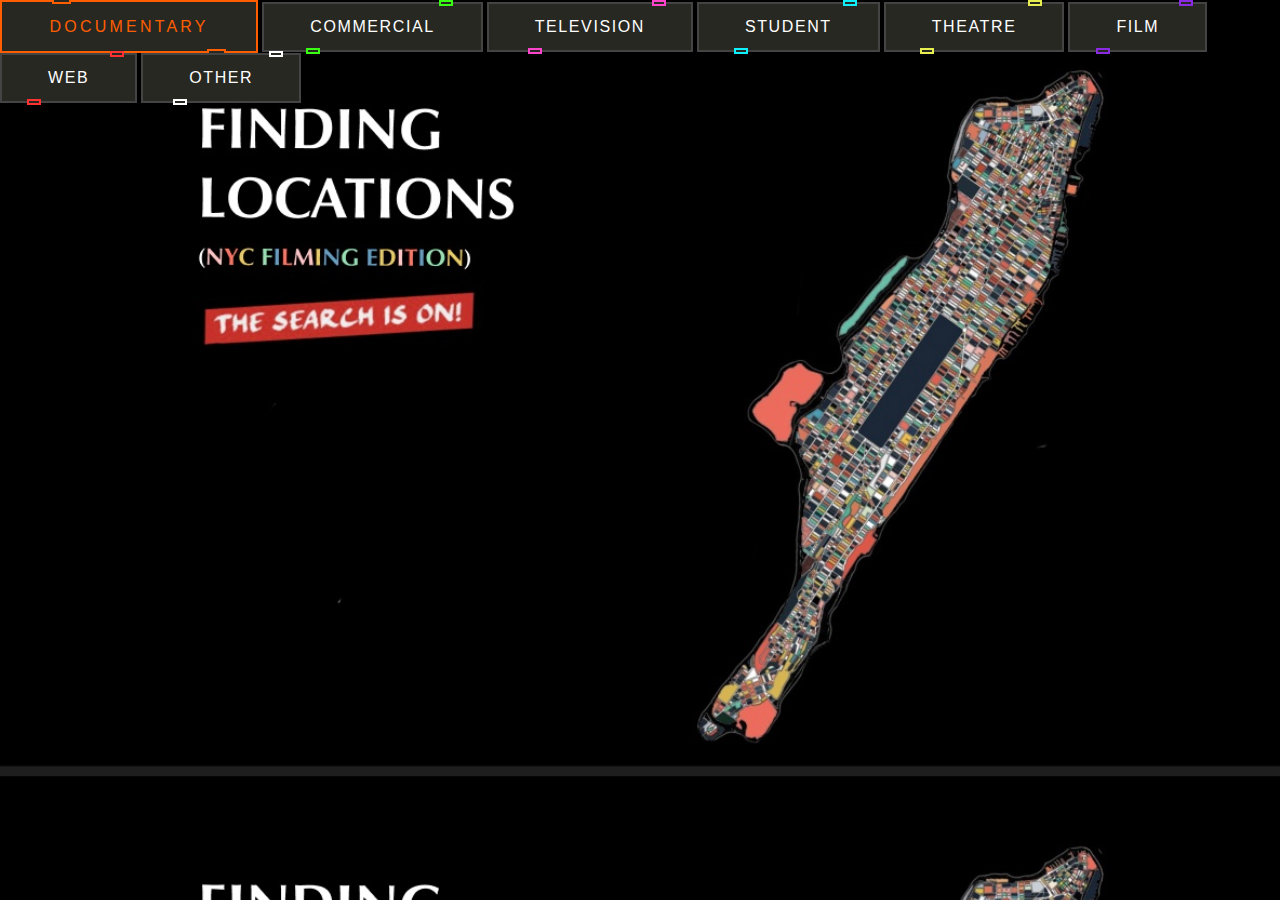
<file: index.html>
<!DOCTYPE html>

<html>
    <head>
        <meta charset="utf-8">
        <meta http-equiv="X-UA-Compatible" content="IE=edge">
        <title>nyc data</title>
        <meta name="description" content="">
        <meta name="viewport" content="width=device-width, initial-scale=1">
        <link rel="stylesheet" href="style.css">
       <style>
        body {
            background-image: url(images/Screenshot_2023-05-09_at_9.19.27_AM.jpg);
            background-size: 100%,100%;
          }
        </style>
  <!--   <button style="--clr:#EA00FF"><span>Button</span><i></i></button> -->
  <!-- <button style="--clr:#FFF01F"><span>Button</span><i></i></button> -->
  <!-- <button style="--clr:#7FFF00"><span>Button</span><i></i></button> -->
   <button onclick="location.img src='images/ORANGE.jpg'" style="--clr:#FF5E00"><span>documentary</span><i></i></button> 
   <button style="--clr:#39FF14"><span>commercial</span><i></i></button>
  <!-- <button style="--clr:#1F51FF"><span>Button</span><i></i></button> -->
   <button style="--clr:#FF44CC"><span>television</span><i></i></button>
  <!-- <button style="--clr:#BC13FE"><span>Button</span><i></i></button> -->
   <button style="--clr:#0FF0FC"><span>student</span><i></i></button>
   <button style="--clr:#E7EE4F"><span>theatre</span><i></i></button> 
   <button style="--clr:#8A2BE2"><span>film</span><i></i></button>
   <button style="--clr:#FF3131"><span>web</span><i></i></button> 
   <button style="--clr:#FFFFFF"><span>other</span><i></i></button> 
    </head>
    <body>
      
       
        <script src="" async defer></script>
    </body>
</html>
</file>
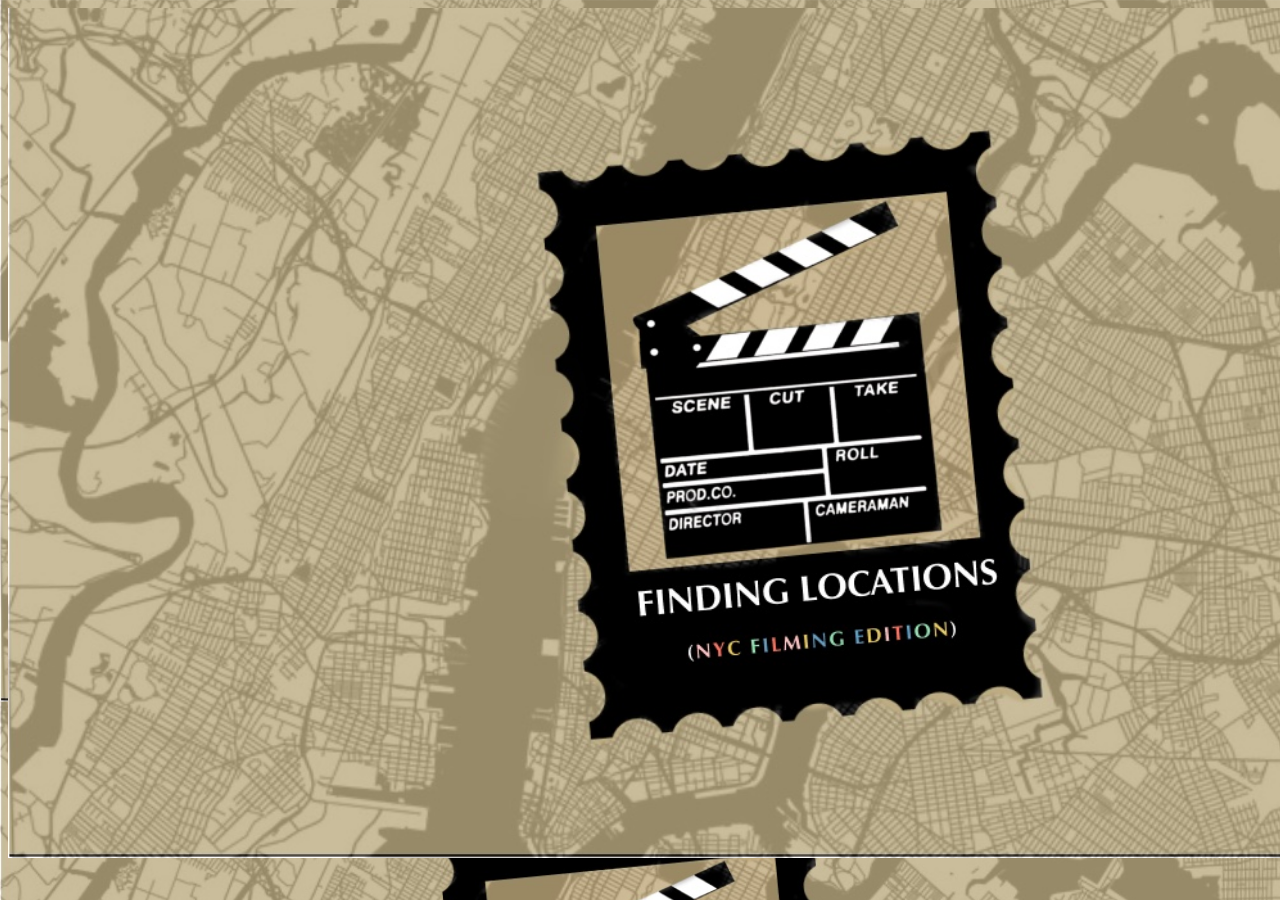
<file: home.html>
<!DOCTYPE html>

<html>
    <head>
        <meta charset="utf-8">
        <meta http-equiv="X-UA-Compatible" content="IE=edge">
        <title></title>
        <meta name="description" content="">
        <meta name="viewport" content="width=device-width, initial-scale=1">
        <link rel="stylesheet" href="home.css">
    </head>
    <body>
       <div class="one">
        <a href="index.html"><img src="images/Screenshot_2023-05-09_at_8.36.52_AM 2.jpg" height="850"></a>
    </div>
   
        <style>
            body {
                background-image: url(images/Screenshot_2023-05-09_at_8.36.52_AM\ 2.jpg);
                background-size: 100%,100%;
              }
            </style>
       
        <script src="" async defer></script>
    </body>
</html>
</file>
<file: style.css>
* {
    margin: 0;
    padding: 0;
    box-sizing: border-box;
  }
  
  body {
    display: fixed;
    flex-direction: column;
    gap: 1rem;
    align-items: center;
    justify-content: center;
    height: 100vh;
    bottom: 20px;
    right: 20px;
    background: #27272c;
  }
  
  button {
    position: relative;
    background: #444;
    color: #fff;
    text-decoration: none;
    text-transform: uppercase;
    border: none;
    letter-spacing: 0.1rem;
    font-size: 1rem;
    padding: 1rem 3rem;
    transition: 0.2s;
  }
  
  button:hover {
    letter-spacing: 0.2rem;
    padding: 1.1rem 3.1rem;
    background: var(--clr);
    color: var(--clr);
    /* box-shadow: 0 0 35px var(--clr); */
    animation: box 3s infinite;
  }
  
  button::before {
    content: "";
    position: absolute;
    inset: 2px;
    background: #272822;
  }
  
  button span {
    position: relative;
    z-index: 1;
  }
  button i {
    position: absolute;
    inset: 0;
    display: block;
  }
  
  button i::before {
    content: "";
    position: absolute;
    width: 10px;
    height: 2px;
    left: 80%;
    top: -2px;
    border: 2px solid var(--clr);
    background: #272822;
    transition: 0.2s;
  }
  
  button:hover i::before {
    width: 15px;
    left: 20%;
    animation: move 3s infinite;
  }
  
  button i::after {
    content: "";
    position: absolute;
    width: 10px;
    height: 2px;
    left: 20%;
    bottom: -2px;
    border: 2px solid var(--clr);
    background: #272822;
    transition: 0.2s;
  }
  
  button:hover i::after {
    width: 15px;
    left: 80%;
    animation: move 3s infinite;
  }
  
  @keyframes move {
    0% {
      transform: translateX(0);
    }
    50% {
      transform: translateX(5px);
    }
    100% {
      transform: translateX(0);
    }
  }
  
  @keyframes box {
    0% {
      box-shadow: #27272c;
    }
    50% {
      box-shadow: 0 0 25px var(--clr);
    }
    100% {
      box-shadow: #27272c;
    }
  }
</file>
<file: home.css>
.one{
    size: cover;
    height: 100%;
    position: ;
}
</file>
